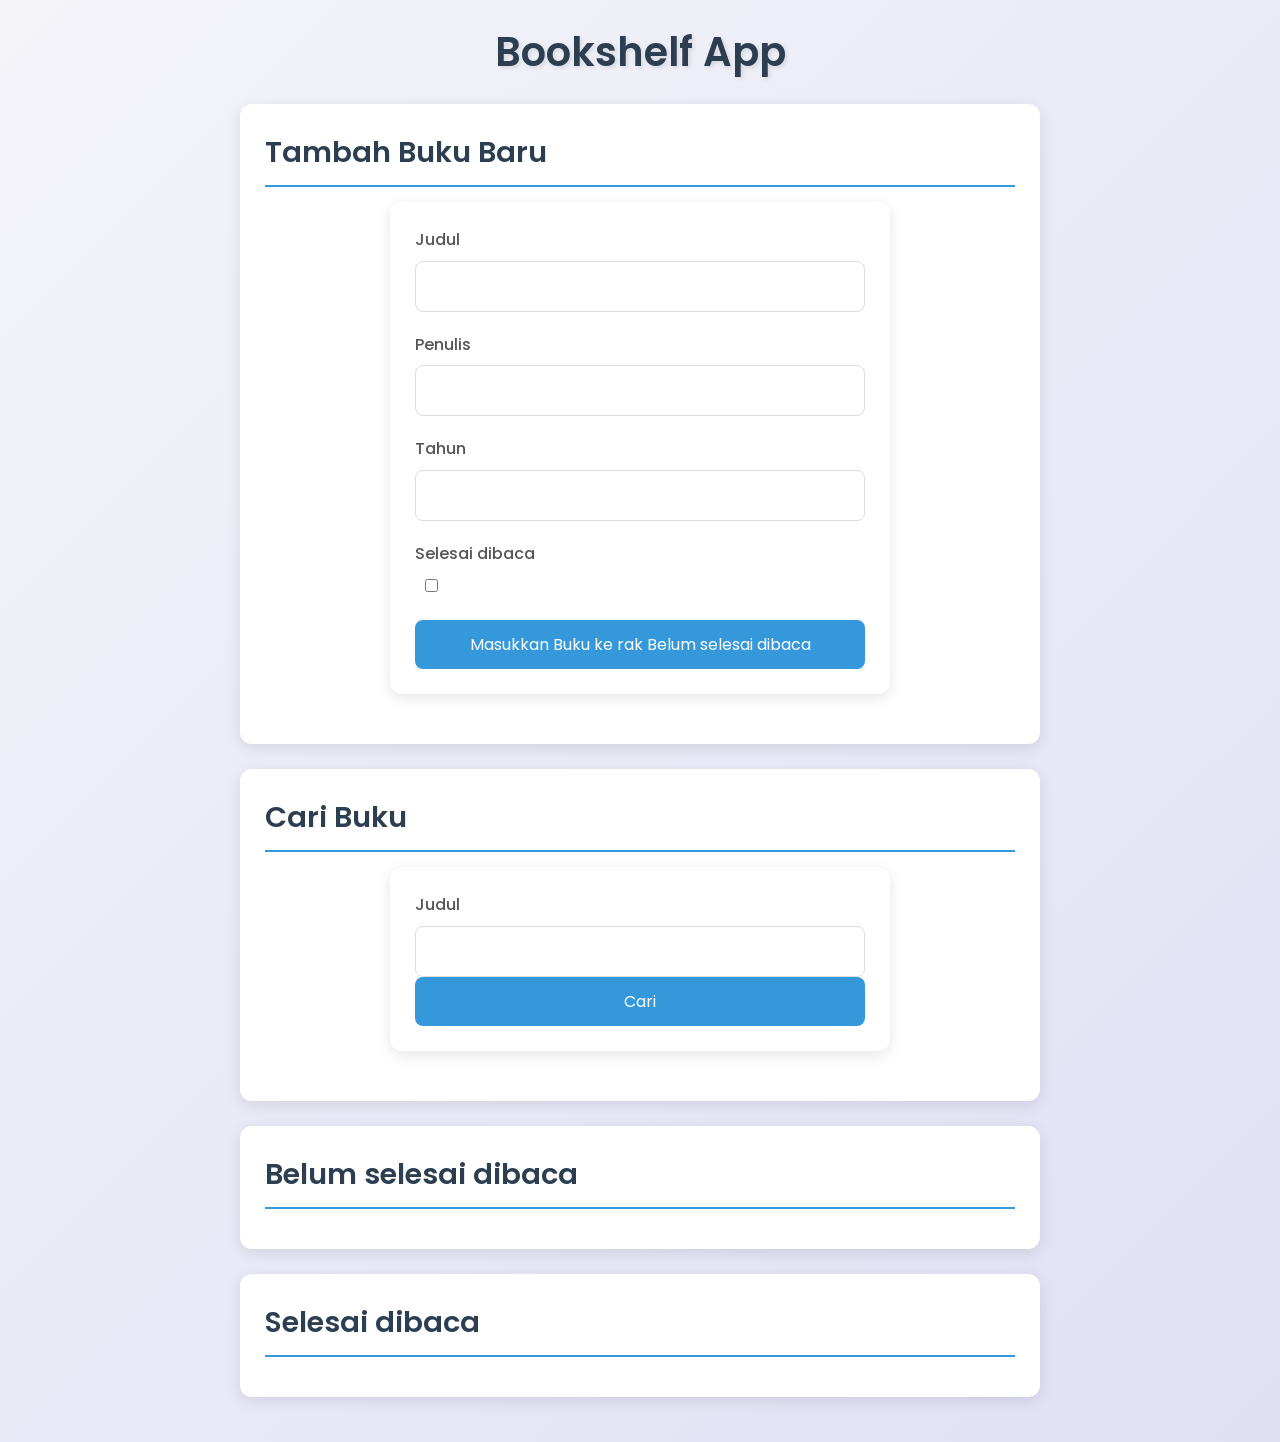
<file: bookshelf-app-starter-project/index.html>
<!DOCTYPE html>
<html lang="en">
  <head>
    <meta http-equiv="Content-Type" content="text/html;charset=UTF-8" />
    <meta name="viewport" content="width=device-width, initial-scale=1.0" />
    <title>Bookshelf App</title>

    <!-- Import css -->
    <link rel="stylesheet" href="style.css">
    
    <!-- Impor script kamu di sini -->
    <!-- Lampirkan `defer` jika pemanggilan dilakukan dalam <head> -->
    <script defer src="main.js"></script>
  </head>


  <body>
    <header>
      <h1>Bookshelf App</h1>
    </header>

    <main>
      <section>
        <h2>Tambah Buku Baru</h2>
        <form id="bookForm" data-testid="bookForm">
          <div>
            <label for="bookFormTitle">Judul</label>
            <input id="bookFormTitle" type="text" required data-testid="bookFormTitleInput" />
          </div>
          <div>
            <label for="bookFormAuthor">Penulis</label>
            <input id="bookFormAuthor" type="text" required data-testid="bookFormAuthorInput" />
          </div>
          <div>
            <label for="bookFormYear">Tahun</label>
            <input id="bookFormYear" type="number" required data-testid="bookFormYearInput" />
          </div>
          <div>
            <label for="bookFormIsComplete">Selesai dibaca</label>
            <input
              id="bookFormIsComplete"
              type="checkbox"
              data-testid="bookFormIsCompleteCheckbox"
            />
          </div>
          <button id="bookFormSubmit" type="submit" data-testid="bookFormSubmitButton">
            Masukkan Buku ke rak <span>Belum selesai dibaca</span>
          </button>
        </form>
      </section>

      <section>
        <h2>Cari Buku</h2>
        <form id="searchBook" data-testid="searchBookForm">
          <label for="searchBookTitle">Judul</label>
          <input id="searchBookTitle" type="text" data-testid="searchBookFormTitleInput" />
          <button id="searchSubmit" type="submit" data-testid="searchBookFormSubmitButton">
            Cari
          </button>
        </form>
      </section>

      <section>
        <h2>Belum selesai dibaca</h2>

        <div id="incompleteBookList" data-testid="incompleteBookList">
          <!-- 
            Ini adalah struktur HTML untuk masing-masing buku.
            Pastikan susunan elemen beserta atribut data-testid menyesuaikan seperti contoh ini.
          -->
          <div data-bookid="123123123" data-testid="bookItem">
            <h3 data-testid="bookItemTitle">Judul Buku 1</h3>
            <p data-testid="bookItemAuthor">Penulis: Penulis Buku 1</p>
            <p data-testid="bookItemYear">Tahun: 2030</p>
            <div>
              <button data-testid="bookItemIsCompleteButton">Selesai dibaca</button>
              <button data-testid="bookItemDeleteButton">Hapus Buku</button>
              <button data-testid="bookItemEditButton">Edit Buku</button>
            </div>
          </div>
        </div>
      </section>

      <section>
        <h2>Selesai dibaca</h2>

        <div id="completeBookList" data-testid="completeBookList">
          <!-- 
            Ini adalah struktur HTML untuk masing-masing buku.
            Pastikan susunan elemen beserta atribut data-testid menyesuaikan seperti contoh ini.
          -->
          <div data-bookid="456456456" data-testid="bookItem">
            <h3 data-testid="bookItemTitle">Judul Buku 2</h3>
            <p data-testid="bookItemAuthor">Penulis: Penulis Buku 2</p>
            <p data-testid="bookItemYear">Tahun: 2030</p>
            <div>
              <button data-testid="bookItemIsCompleteButton">Selesai dibaca</button>
              <button data-testid="bookItemDeleteButton">Hapus Buku</button>
              <button data-testid="bookItemEditButton">Edit Buku</button>
            </div>
          </div>
        </div>
      </section>
    </main>
  </body>
</html>
</file>
<file: bookshelf-app-starter-project/style.css>
/* Import font Poppins dari Google Fonts */
@import url("https://fonts.googleapis.com/css2?family=Poppins:wght@400;500;600&display=swap");

/* Reset CSS */
* {
  margin: 0;
  padding: 0;
  box-sizing: border-box;
}

/* Body */
body {
  font-family: "Poppins", sans-serif;
  background: linear-gradient(135deg, #f4f4f9, #e0e0f5);
  color: #333;
  line-height: 1.6;
  padding: 20px;
  min-height: 100vh;
}

/* Header */
header h1 {
  text-align: center;
  font-size: 2.5rem;
  font-weight: 600;
  color: #2c3e50;
  margin-bottom: 20px;
  text-shadow: 2px 2px 4px rgba(0, 0, 0, 0.1);
}

/* Form */
form {
  background-color: #fff;
  padding: 25px;
  border-radius: 12px;
  box-shadow: 0 4px 15px rgba(0, 0, 0, 0.1);
  margin-bottom: 25px;
  max-width: 500px;
  margin-left: auto;
  margin-right: auto;
}

form div {
  margin-bottom: 20px;
}

form label {
  display: block;
  font-weight: 500;
  margin-bottom: 8px;
  color: #555;
}

form input[type="text"],
form input[type="number"] {
  width: 100%;
  padding: 12px;
  border: 1px solid #ddd;
  border-radius: 8px;
  font-family: "Poppins", sans-serif;
  font-size: 1rem;
  transition: border-color 0.3s ease;
}

form input[type="text"]:focus,
form input[type="number"]:focus {
  border-color: #3498db;
  outline: none;
}

form input[type="checkbox"] {
  margin-left: 10px;
  cursor: pointer;
}

form button {
  background-color: #3498db;
  color: #fff;
  border: none;
  padding: 12px 20px;
  border-radius: 8px;
  font-family: "Poppins", sans-serif;
  font-size: 1rem;
  cursor: pointer;
  transition: background-color 0.3s ease, transform 0.2s ease;
  width: 100%;
}

form button:hover {
  background-color: #2980b9;
  transform: translateY(-2px);
}

form button:active {
  transform: translateY(0);
}

/* Rak Buku */
section {
  background-color: #fff;
  padding: 25px;
  border-radius: 12px;
  box-shadow: 0 4px 15px rgba(0, 0, 0, 0.1);
  margin-bottom: 25px;
  max-width: 800px;
  margin-left: auto;
  margin-right: auto;
}

section h2 {
  font-size: 1.8rem;
  font-weight: 600;
  color: #2c3e50;
  margin-bottom: 15px;
  border-bottom: 2px solid #3498db;
  padding-bottom: 10px;
}

/* Item Buku */
.book-item {
  background-color: #fff;
  padding: 20px;
  border-radius: 8px;
  margin-bottom: 15px;
  box-shadow: 0 2px 10px rgba(0, 0, 0, 0.1);
  transition: transform 0.3s ease, box-shadow 0.3s ease;
}

.book-item:hover {
  transform: translateY(-5px);
  box-shadow: 0 4px 15px rgba(0, 0, 0, 0.2);
}
</file>
